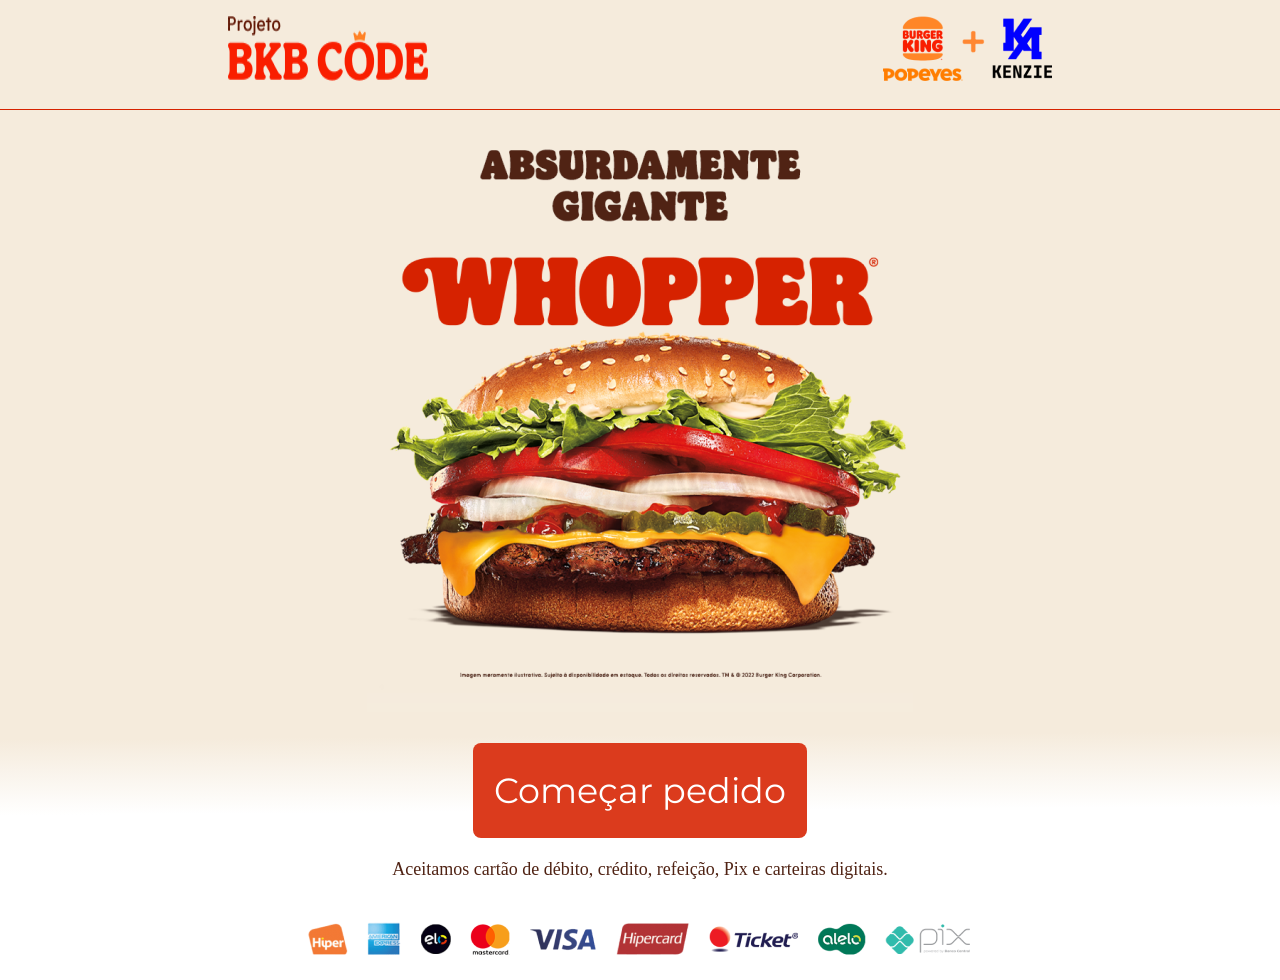
<file: index.html>
<!DOCTYPE html>
<html lang="pt-br">
<head>
    <meta charset="UTF-8">
    <meta http-equiv="X-UA-Compatible" content="IE=edge">
    <meta name="viewport" content="width=device-width, initial-scale=1.0">
    <link rel="stylesheet" href="../css/reset.css">
    <link rel="stylesheet" href="../css/style.css">
    <title>Burguer King</title>
</head>
<body>
    <header class="logo">
        <img class="logo__img1" src="../images/Projeto BKB Code 1.png" alt="Projeto Burguer King Brasil Code.">
        <img class="logo__img2" src="../images/Logos 1.png" alt="Parceria popeyes mas Kenzie.">
    </header>
    <main class="conteudo">
        <section>
            <img src="../images/banner-whooper.png" alt="Propaganda de um hamburger Absurdamente Gigante" class="conteudo__propaganda">
        </section>
        <section class="button">
            <a href="https://www.burgerking.com.br/cardapio" class="button__link">
                <button class="button__pedido" type="button">Começar pedido</button>
            </a>
        </section>
    </main>
    <footer class="rodape">
        <p class="rodape__paragrafo">Aceitamos cartão de débito, crédito, refeição, Pix e carteiras digitais.</p>
        <div class="rodape__pagamentos"></div>
    </footer>
</body>
</html>
</file>
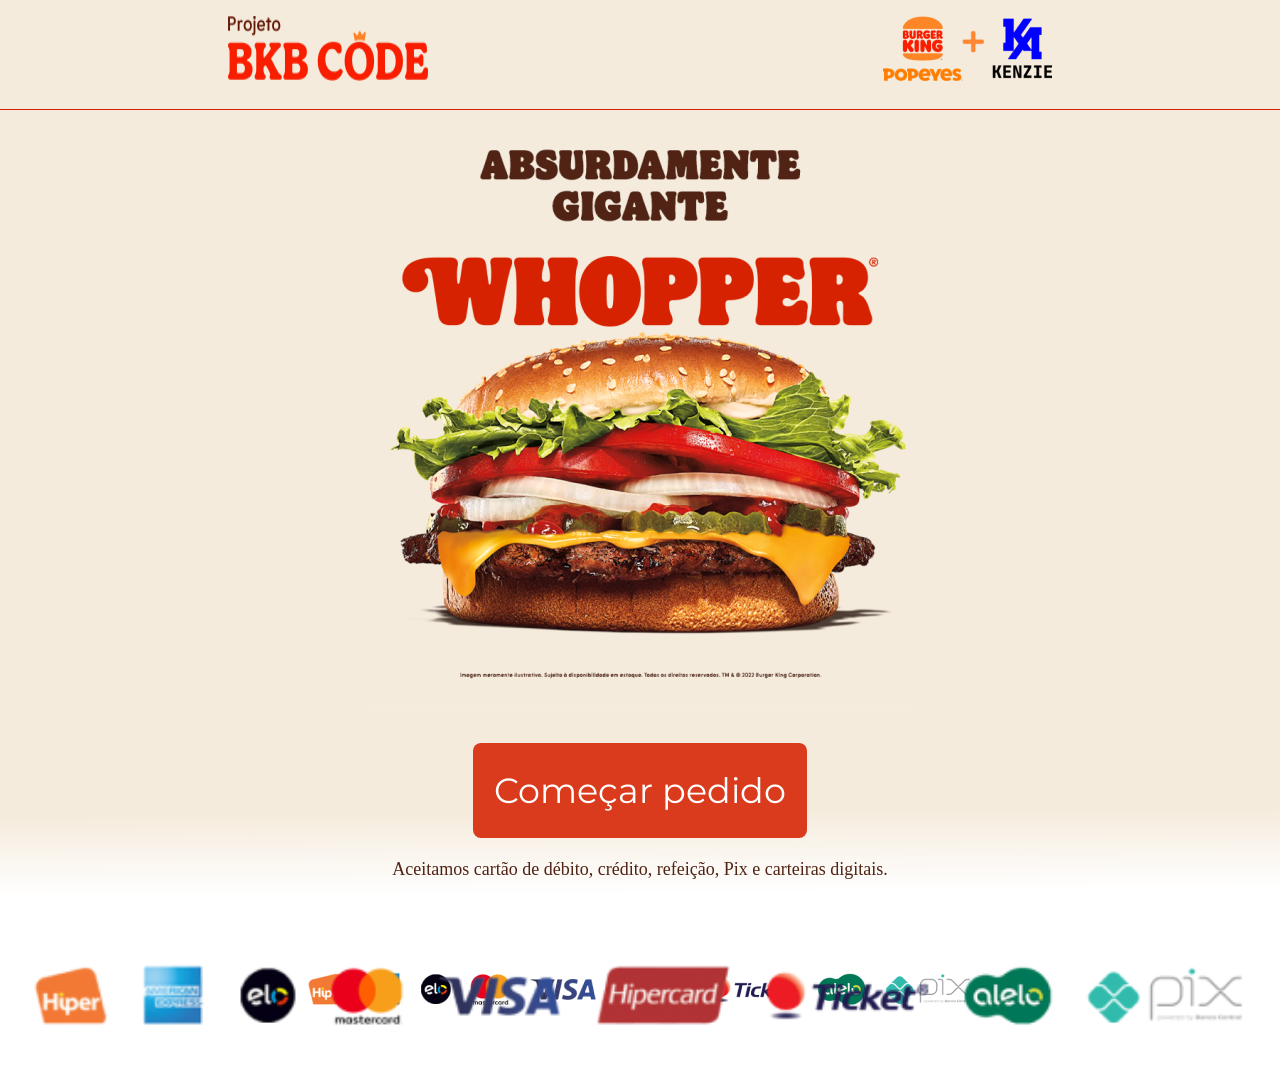
<file: pages/index.html>
<!DOCTYPE html>
<html lang="pt-br">
<head>
    <meta charset="UTF-8">
    <meta http-equiv="X-UA-Compatible" content="IE=edge">
    <meta name="viewport" content="width=device-width, initial-scale=1.0">
    <link rel="stylesheet" href="../css/reset.css">
    <link rel="stylesheet" href="../css/style.css">
    <title>Burguer King</title>
</head>
<body>
    <header class="logo">
        <img class="logo__img1" src="../images/Projeto BKB Code 1.png" alt="Projeto Burguer King Brasil Code.">
        <img class="logo__img2" src="../images/Logos 1.png" alt="Parceria popeyes mas Kenzie.">
    </header>
    <main class="conteudo">
        <section>
            <img src="../images/banner-whooper.png" alt="Propaganda de um hamburger Absurdamente Gigante" class="conteudo__propaganda">
        </section>
        <section class="button">
            <a href="https://www.burgerking.com.br/cardapio" class="button__link">
                <button class="button__pedido" type="button">Começar pedido</button>
            </a>
        </section>
    </main>
    <footer class="rodape">
        <p class="rodape__paragrafo">Aceitamos cartão de débito, crédito, refeição, Pix e carteiras digitais.</p>
        <img src="../images/Footer_Totem 1.png" alt="formas de pagamento" class="rodape__pagamentos">
    </footer>
</body>
</html>
</file>
<file: css/style.css>
@import url('https://fonts.googleapis.com/css2?family=Montserrat:ital,wght@0,300;0,400;0,500;0,600;0,700;1,300;1,400;1,500;1,600;1,700&display=swap');

html {
    background-image: linear-gradient(179.61deg, #F5EBDC 74.82%, rgba(245, 235, 220, 0) 82.47%, #FFFFFF 92.72%);
}

body {
    overflow: hidden;
}

:root {
    --font: 'Montserrat', sans-serif;
    --cor-marrom: #502314;
    --cor-barra: #D62200;
    --cor-button: #DB3B1D;
}

/* Logos */
.logo {
    display: flex;
    justify-content: space-around;
    padding: 1rem 0 1.75rem 0;
    border-bottom: 1px solid var(--cor-barra);
}

/* conteúdo */
.conteudo {
    display: flex;
    justify-content: center;
    align-items: center;
    padding: 1em 0 0 0;
    flex-direction: column;
}

/* botão */
.button {
    padding: 1.75rem 0 0 0;
}

.button__pedido {
    font-family: var(--font);
    font-weight: 400;
    color: white;
    background-color: var(--cor-button);
    border: none;
    border-radius: 8px;
    width: 333.47px;
    height: 95px;
    font-size: 35px;
    cursor: pointer;
}

/* footer */
.rodape {
    display: flex;
    flex-direction: column;
    align-items: center;
}

.rodape__paragrafo {
    padding: 1.25rem;
    color: var(--cor-marrom);
    font-size: 18px;
    line-height: 22px;
}

.rodape__pagamentos {
    background-image: url(../images/Footer_Totem\ 1.png);
    background-repeat: no-repeat;
    background-position: center center;
    background-size: auto;
    width: 100%;
    padding: 3rem 0 2rem 0;
}

@media (max-width: 420px) {
    .logo {
        width: 90vw;
        padding: 6px 0 6px 0;
        align-items: center;
    }
    
    .logo__img1 {
        width: 25vw;
    }
    .logo__img2 {
        width: 25vw;
        height: 30%;
    }
    .conteudo {
        text-align: ;
    }
    .conteudo__propaganda {
        width: 85vw;
        justify-content: flex-start;
    }
    .button {
        padding: 0;
    }
    .button__pedido {
        font-size: 25px;
        width: 15rem;
        height: 50px;
    }
    .rodape__paragrafo {
        text-align: center;
        width: 280px;
    }
    .rodape__pagamentos {
        width: 50%;
        background-image: url(../images/Footer_Totem\ 1\ p.png);
        background-position: center center;
        background-repeat: no-repeat;
        background-size: contain;
    }
}

@media (min-width: 700px) {

}
</file>
